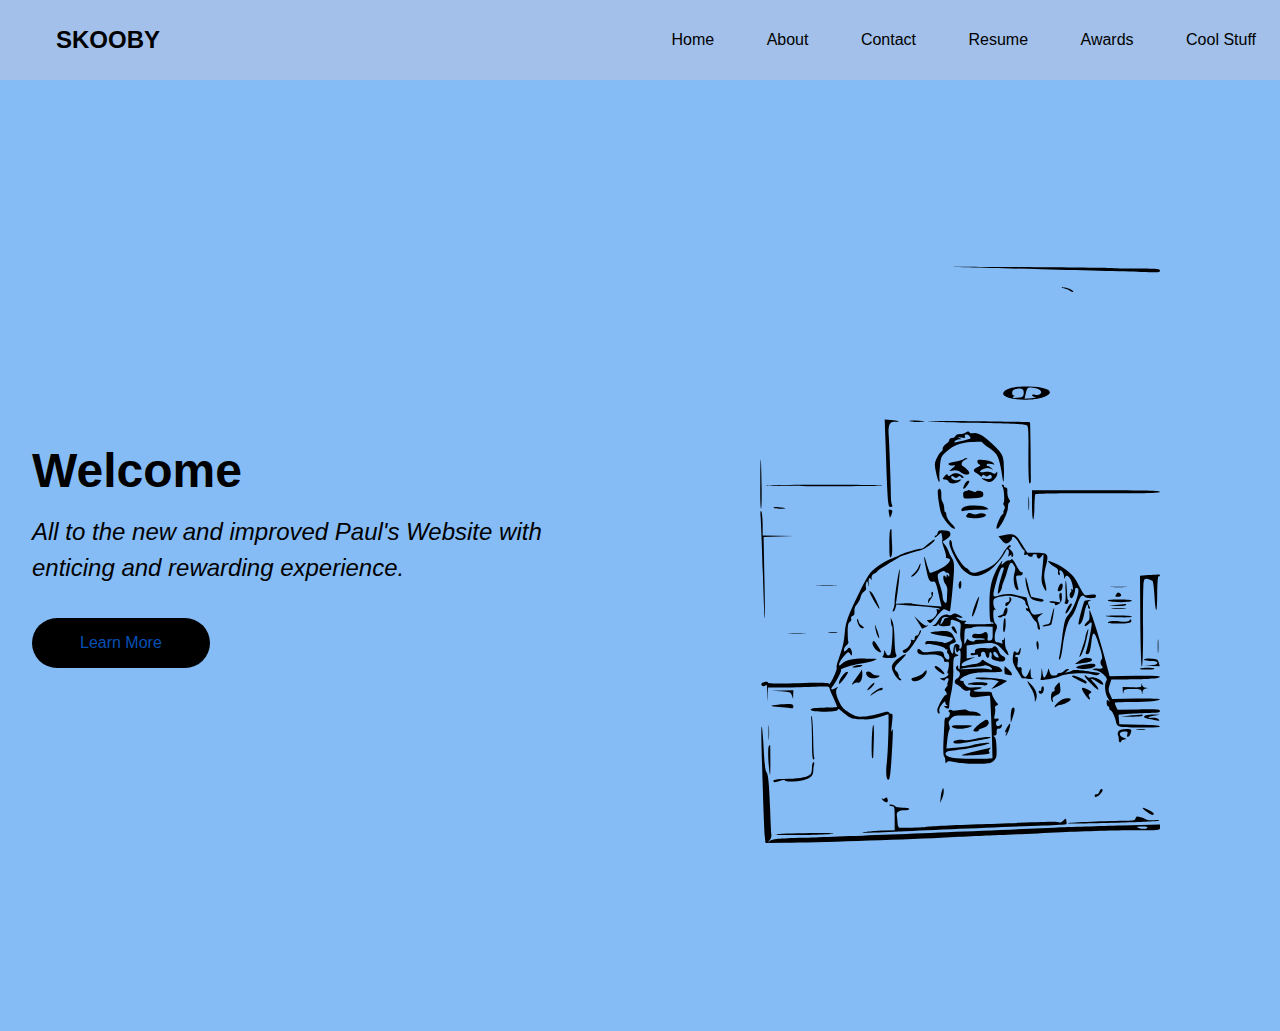
<file: index.html>
<!DOCTYPE html>
<html lang="en">
  <head>
    <meta charset="UTF-8" />
    <meta name="viewport" content="width=device-width, initial-scale=1.0" />
    <title>Document</title>
    <link rel="stylesheet" href="style.css" />
  </head>
  <body >
    <nav>
      <div class="logo"><a href="index.html"> SKOOBY</a></div>
      <div class="nav-items">
        <a href="index.html">Home</a> <a href="aboutme.html">About</a> <a href="contact.html">Contact</a> <a href="resume.html">Resume</a> <a href="awards.html">Awards</a> <a href="coolstuff.html">Cool Stuff</a>
      </div>
      </div>
    </nav>
    <section class="hero">
      <div class="hero-container">
        <div class="column-left">
          <h1>Welcome</h1>
          <p>
            All to the new and improved Paul's Website with enticing and rewarding experience.
          </p>


         <a href="aboutme.html"> <button>Learn More</button>
        
        </a>
        </div>
        <div class="column-right">
          <img
            src="./A0fYH901.svg"
            alt="illustration"
            class="hero-image"
          />
        </div>
      </div>
    </section>
  </body>
</html>
</file>
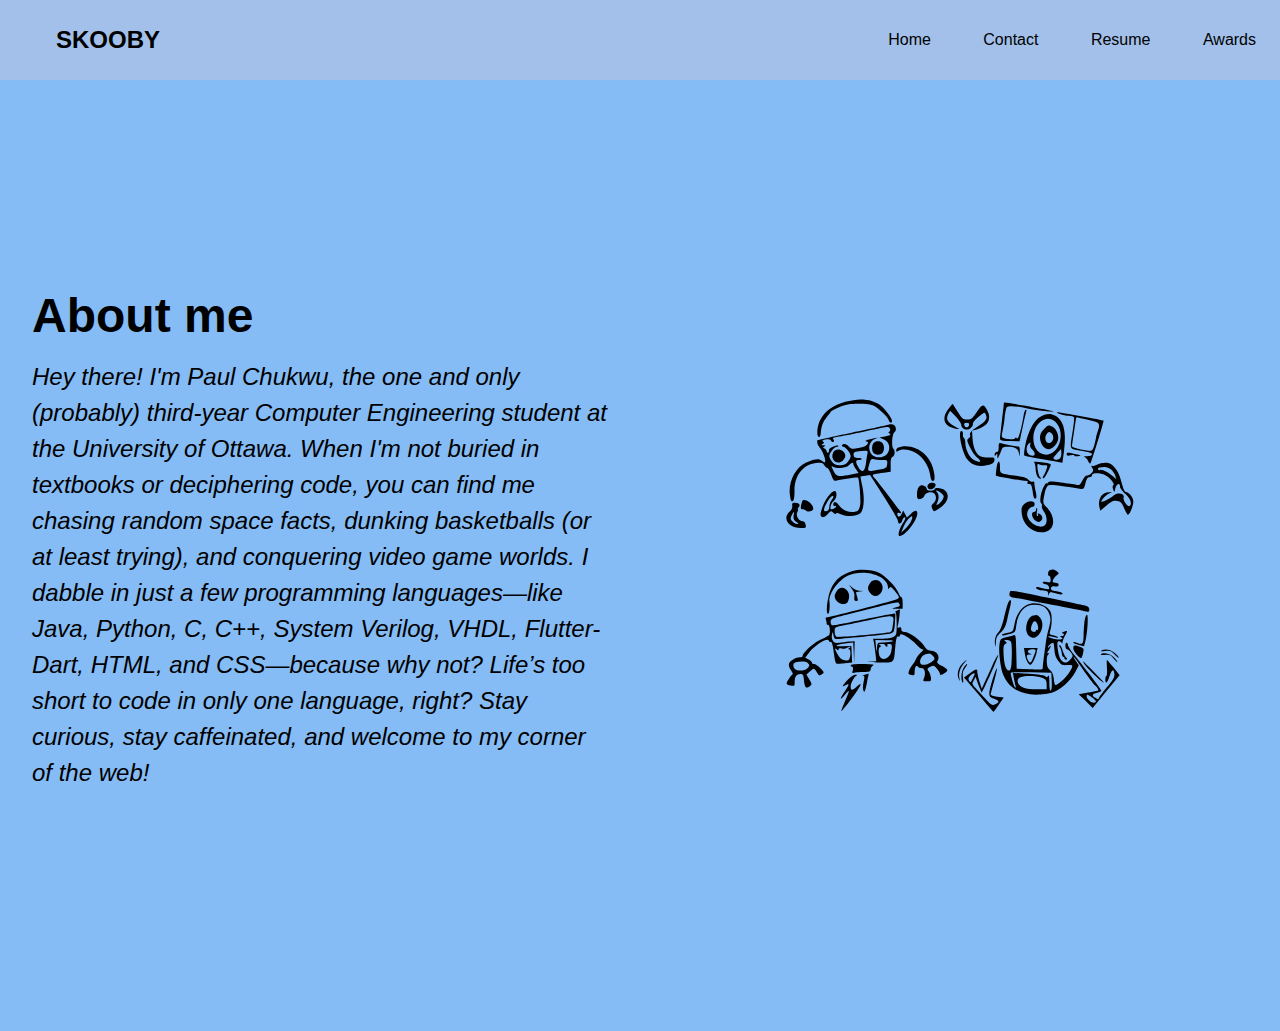
<file: aboutme.html>
<!DOCTYPE html>
<html lang="en">
  <head>
    <meta charset="UTF-8" />
    <meta name="viewport" content="width=device-width, initial-scale=1.0" />
    <title>Document</title>
    <link rel="stylesheet" href="style.css" />
  </head>
  <body >
    <nav>
      <div class="logo"><a href="index.html"> SKOOBY</a></div>
      <div class="nav-items">
        <a href="index.html">Home</a> <a href="contact.html">Contact</a> <a href="resume.html">Resume</a> <a href="awards.html">Awards</a>
      </div>
    </nav>
    <section class="hero">
      <div class="hero-container">
        <div class="column-left">
          <h1>About me</h1>
          <p>
            Hey there! I'm Paul Chukwu, the one and only (probably) third-year Computer Engineering student at the University of Ottawa. When I'm not buried in textbooks or deciphering code, you can find me chasing random space facts, dunking basketballs (or at least trying), and conquering video game worlds. I dabble in just a few programming languages—like Java, Python, C, C++, System Verilog, VHDL, Flutter-Dart, HTML, and CSS—because why not? Life’s too short to code in only one language, right?

            Stay curious, stay caffeinated, and welcome to my corner of the web!          </p>
          
        </div>
        <div class="column-right">
          <img
            src="./5wlz0X01.svg"
            alt="illustration
        "
            class="hero-image"
          />
        </div>
      </div>
    </section>
  </body>
</html>
</file>
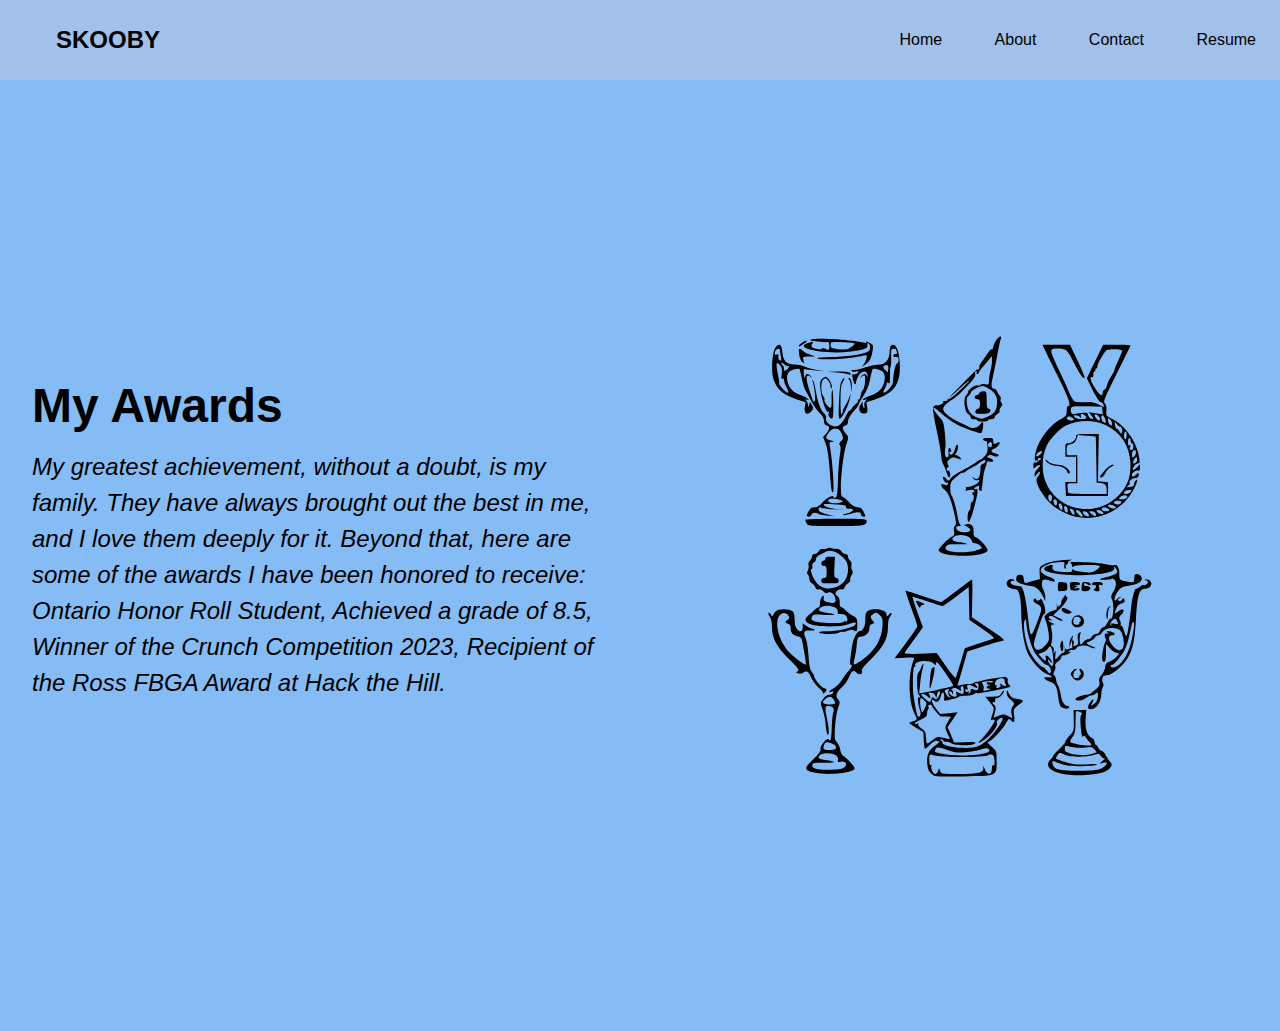
<file: awards.html>
<!DOCTYPE html>
<html lang="en">
  <head>
    <meta charset="UTF-8" />
    <meta name="viewport" content="width=device-width, initial-scale=1.0" />
    <title>Document</title>
    <link rel="stylesheet" href="style.css" />
  </head>
  <body >
    <nav>
      <div class="logo"><a href="index.html"> SKOOBY</a></div>
      <div class="nav-items">
        <a href="index.html">Home</a> <a href="aboutme.html">About</a> <a href="contact.html">Contact</a> <a href="resume.html">Resume</a>
      </div>
    </nav>
    <section class="hero">
      <div class="hero-container">
        <div class="column-left">
          <h1>My Awards</h1>
          <p> 
            My greatest achievement, without a doubt, is my family. They have always brought out the best in me, and I love them deeply for it. Beyond that, here are some of the awards I have been honored to receive:

            Ontario Honor Roll Student,
            Achieved a grade of 8.5,
            Winner of the Crunch Competition 2023,
            Recipient of the Ross FBGA Award at Hack the Hill. </p>
        
         
           
        </div>
        <div class="column-right">
          <img
            src="./CFh2wR601.svg"
            alt="illustration
        "
            class="hero-image"
          />
        </div>
      </div>
    </section>
  </body>
</html>
</file>
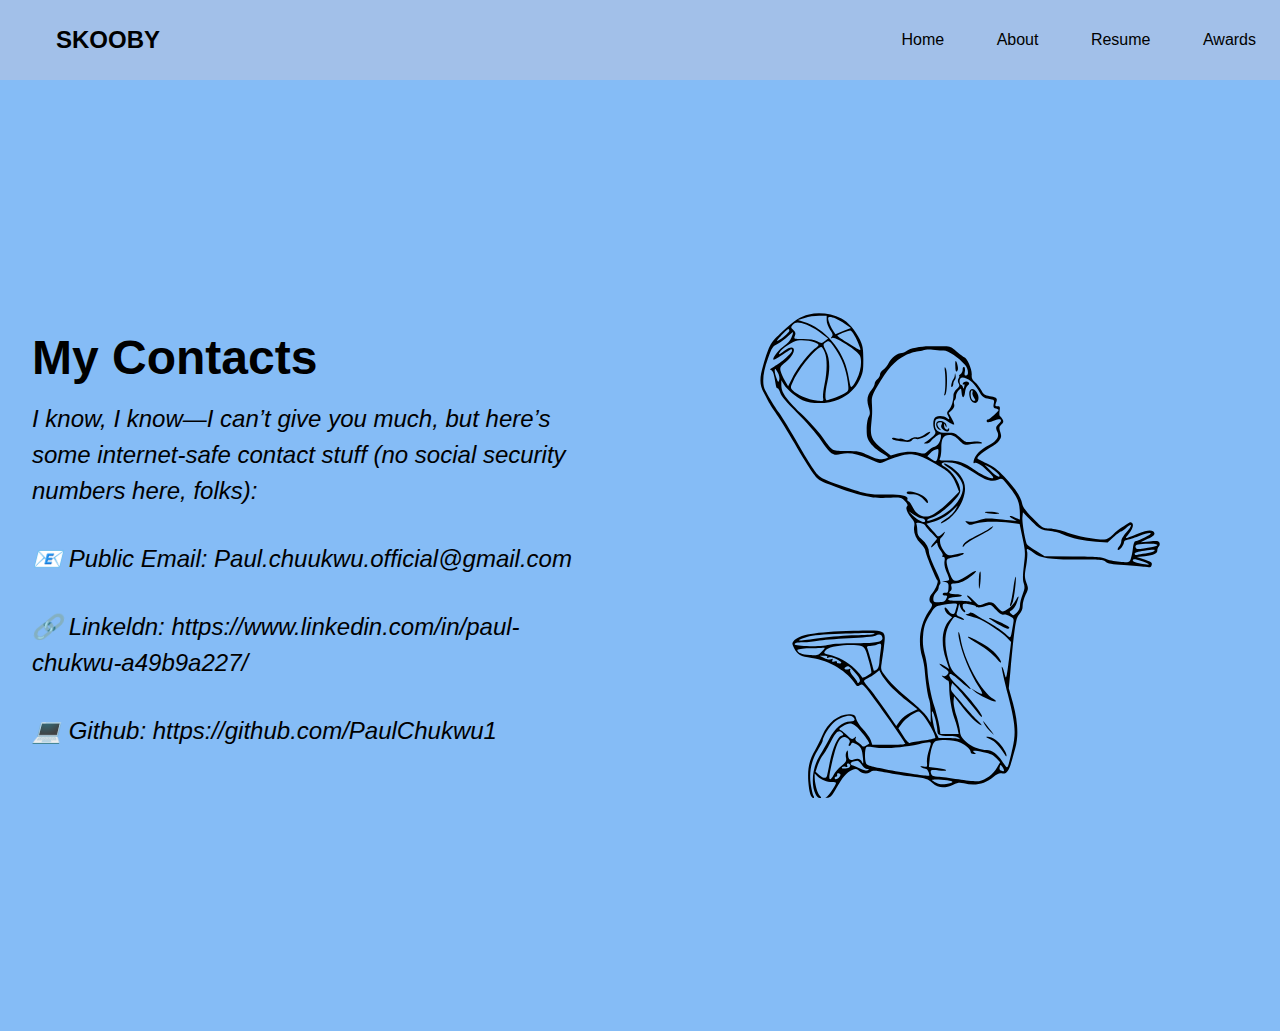
<file: contact.html>
<!DOCTYPE html>
<html lang="en">
  <head>
    <meta charset="UTF-8" />
    <meta name="viewport" content="width=device-width, initial-scale=1.0" />
    <title>Document</title>
    <link rel="stylesheet" href="style.css" />
  </head>
  <body >
    <nav>
      <div class="logo"><a href="index.html"> SKOOBY</a></div>
      <div class="nav-items">
        <a href="index.html">Home</a> <a href="aboutme.html">About</a> <a href="resume.html">Resume</a> <a href="awards.html">Awards</a>
      </div>
    </nav>
    <section class="hero">
      <div class="hero-container">
        <div class="column-left">
          <h1>My Contacts</h1>
          <p> 
            I know, I know—I can’t give you much, but here’s some internet-safe contact stuff (no social security numbers here, folks): </p>
        <p>
            📧 Public Email: Paul.chuukwu.official@gmail.com </p>
         
        <p>   🔗 Linkeldn: https://www.linkedin.com/in/paul-chukwu-a49b9a227/
             </p>

        <p>
            💻 Github: https://github.com/PaulChukwu1
        </p>
         
           
        </div>
        <div class="column-right">
          <img
            src="./ttxEdi01.svg"
            alt="illustration
        "
            class="hero-image"
          />
        </div>
      </div>
    </section>
  </body>
</html>
</file>
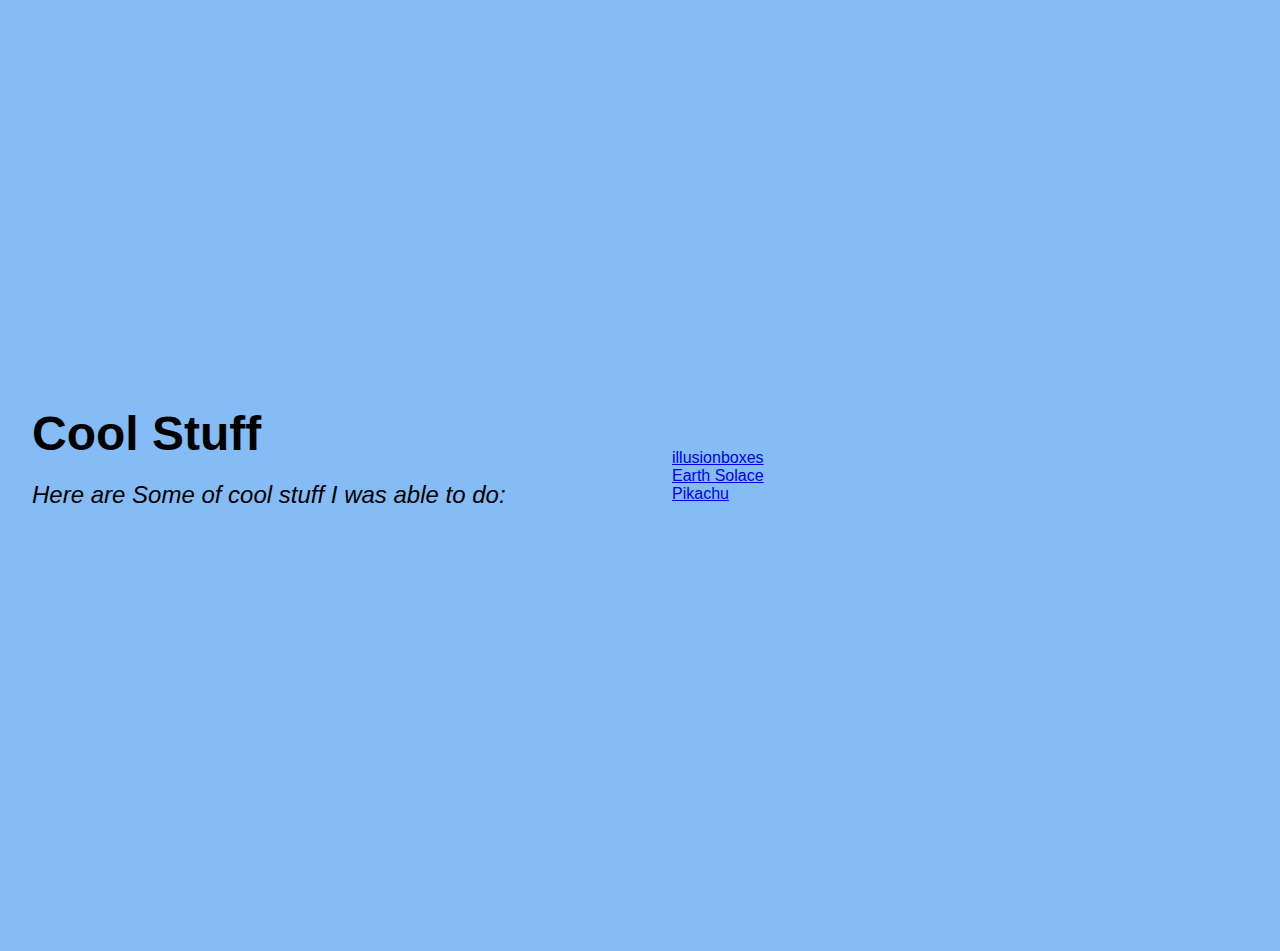
<file: coolstuff.html>
<!DOCTYPE html>
<html lang="en">
    <head>
        <meta charset="UTF-8" />
        <meta name="viewport" content="width=device-width, initial-scale=1.0" />
        <title>CoolStuff</title>
        <link rel="stylesheet" href="style.css" />
      </head>
      
    <body >
    <section class="hero">
      <div class="hero-container">
        
        <div class="column-left">
          <h1>Cool Stuff</h1>
          <p>
            Here are Some of cool stuff I was able to do:         </p>
          
        </div>
        
        <div class="column-left">
            <a href="illusionboxes.html">illusionboxes</a> <a href="going.html">Earth Solace</a> <a href="pikachu.html">Pikachu</a> 

        </div>

        
      </div>
    </section>
    </body>

</html>
</file>
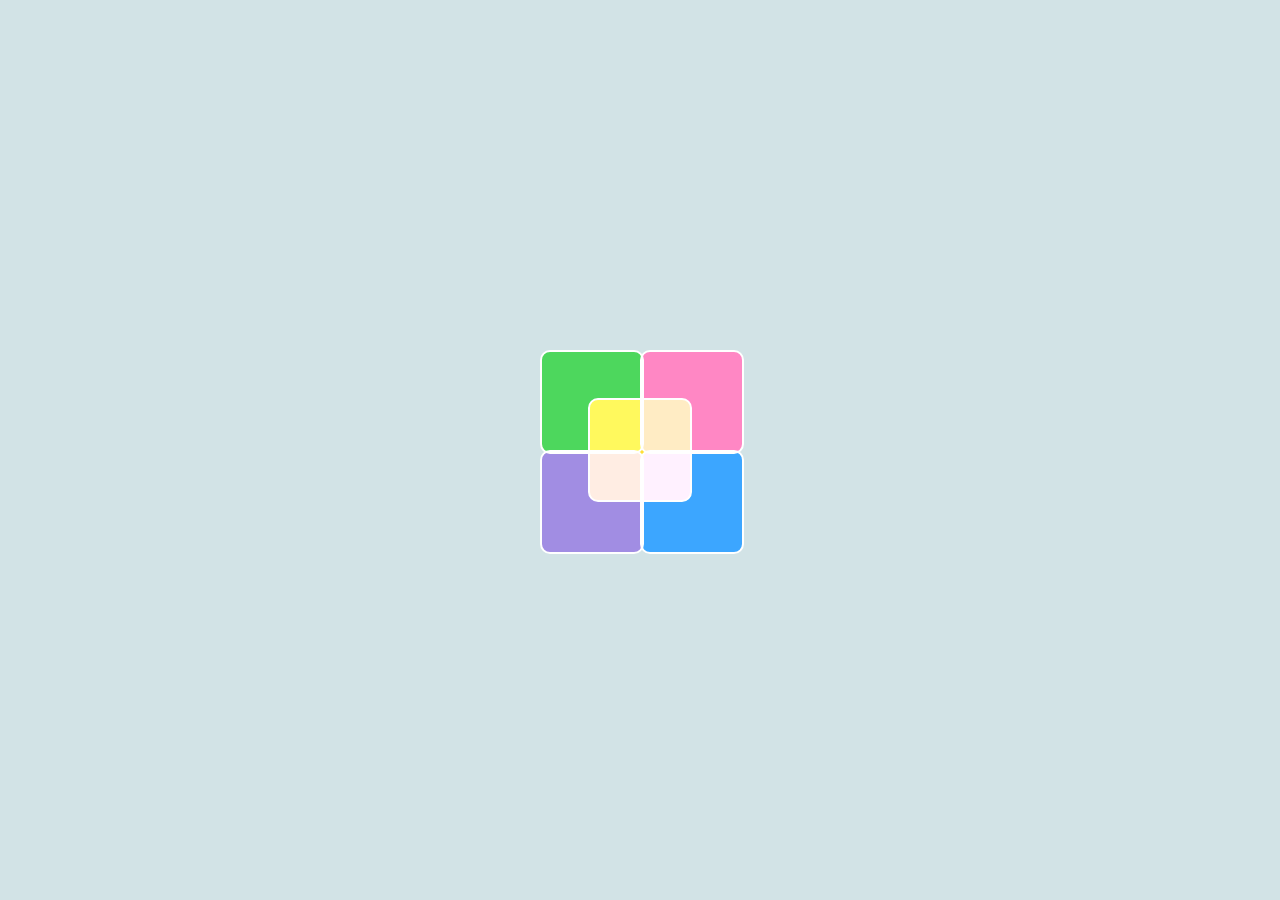
<file: illusionboxes.html>
<!DOCTYPE html>
<html lang="en">
  <head>
    <meta charset="utf-8">
    <style>
        body {
            margin: 0;
            height: 100vh;
            display: flex;
            align-items: center;
            justify-content: center;
            background-color: hsla(188, 28%, 56%, 0.308);
            overflow: hidden;
        }
        .loader, .loader span {
            width: 10em;
            height: 10em;
            border: 0.25em solid white;
            font-size: 10px;
            border-radius: 1em;
            position: absolute;
            mix-blend-mode: screen;
        }
        .loader {
            background-color:  gold;
            animation: rotating 2s linear infinite;
        }
        @keyframes rotating {
            to {
                transform: rotate(1turn) ;
            }
        }
        .loader span{
            animation: de-rotating 4s linear infinite;
        }
        @keyframes de-rotating {
            from, to {
                transform: rotate(0deg)
                scale(0.5);
            }
            50% {
                transform: rotate(-180deg)
                scale(1.2) ;
            }
            
        }
        .loader span:nth-child(1){
            top: 5em;
            left: 5em;
            background-color: dodgerblue;
        }
       .loader span:nth-child(4){
            top: -5em;
            left: 5em;
            background-color: hotpink;
       }
        .loader span:nth-child(3){
            top : 5em;
            left :-5em;
            background-color: mediumpurple;
        }
       
        .loader span:nth-child(2){
            top : -5em;
            left : -5em;
            background-color: limegreen;
        }

    </style>

  </head>
  <body>
    <div class = "loader">
        <span></span>
        <span></span>
        <span></span>
        <span></span>

    </div>

  </body>

</html>
</file>
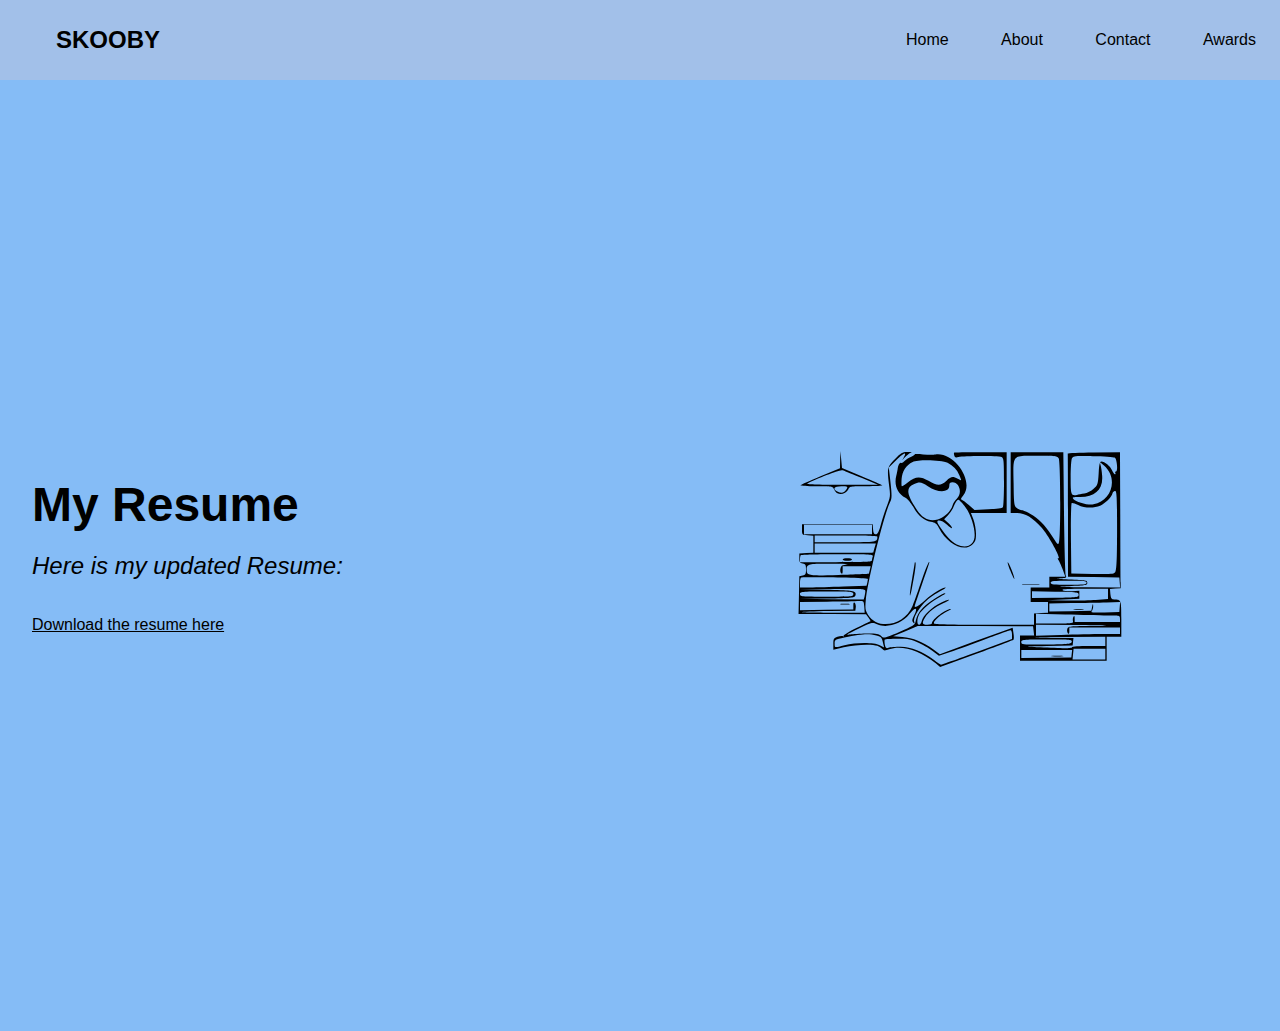
<file: resume.html>
<!DOCTYPE html>
<html lang="en">
  <head>
    <meta charset="UTF-8" />
    <meta name="viewport" content="width=device-width, initial-scale=1.0" />
    <title>Document</title>
    <link rel="stylesheet" href="style.css" />
  </head>
  <body >
    <nav>
      <div class="logo"><a href="index.html"> SKOOBY</a></div>
      <div class="nav-items">
        <a href="index.html">Home</a> <a href="aboutme.html">About</a> <a href="contact.html">Contact</a> <a href="awards.html">Awards</a>
      </div>
    </nav>
    <section class="hero">
      <div class="hero-container">
        
        <div class="column-left">
          <h1>My Resume</h1>
          <p> 
            Here is my updated Resume: 
           
              
        </p>
           
        <a href="Resume.zip" download="Resume.zip"  style="color: black;" >Download the resume here </a>
        
    </div>
       
        <div class="column-right">
          <img
            src="./DgrU8P01.svg"
            alt="illustration
        "
            class="hero-image"
          />
        </div>
      </div>
    </section>
  </body>
</html>
</file>
<file: style.css>
* {
  box-sizing: 100%;
  max-width: 100%;
  margin: 0;
  padding: 0;
  font-family: 'Trebuchet MS', 'Lucida Sans Unicode', 'Lucida Grande',
    'Lucida Sans', Arial, sans-serif;
}

nav {
  height: 80px;
  background: #a2c0e9;
  display: flex;
  justify-content: space-between;
  align-items: center;
  padding: 0rem calc((100vw - 1300px) / 2);
}

.logo {
  color: #000;
  font-size: 1.5rem;
  font-weight: bold;
  font-style: normal;
  padding: 0 2rem;
}


nav a {
  text-decoration: none;
  color: #000;
  padding: 0 1.5rem;
}

nav a:hover {
  color: #ffffff;
}



.hero {
  background: #85bcf6;
  background-size: cover;
  
}


.hero-container {
  display: grid;
  grid-template-columns: 1fr 1fr;
  height: 95vh;
  padding: 3rem calc((100vw - 1300px) / 2);
}

.column-left {
  display: flex;
  flex-direction: column;
  justify-content: center;
  align-items: flex-start;
  color: #000;
  padding: 0rem 2rem;
}

.column-left h1 {
  font-style: normal;
  margin-bottom: 1rem;
  font-size: 3rem;
}

.column-left p {
  font-style: italic;
  margin-bottom: 2rem;
  font-size: 1.5rem;
  line-height: 1.5;
}

button {
  padding: 1rem 3rem;
  font-size: 1rem;
  border: none;
  color: #0451b6;
  background: #000;
  cursor: pointer;
  border-radius: 50px;
}

button:hover {
  background: #fff;
  color: #000;
}

.column-right {
  display: flex;
  justify-content: center;
  align-items: center;
  padding: 0rem 2rem;
}

.hero-image {
  width: auto;
  height: auto;
}



@media screen and (max-width: 768px) {
  .hero-container {
    grid-template-columns: 1fr;
  }
}
</file>
